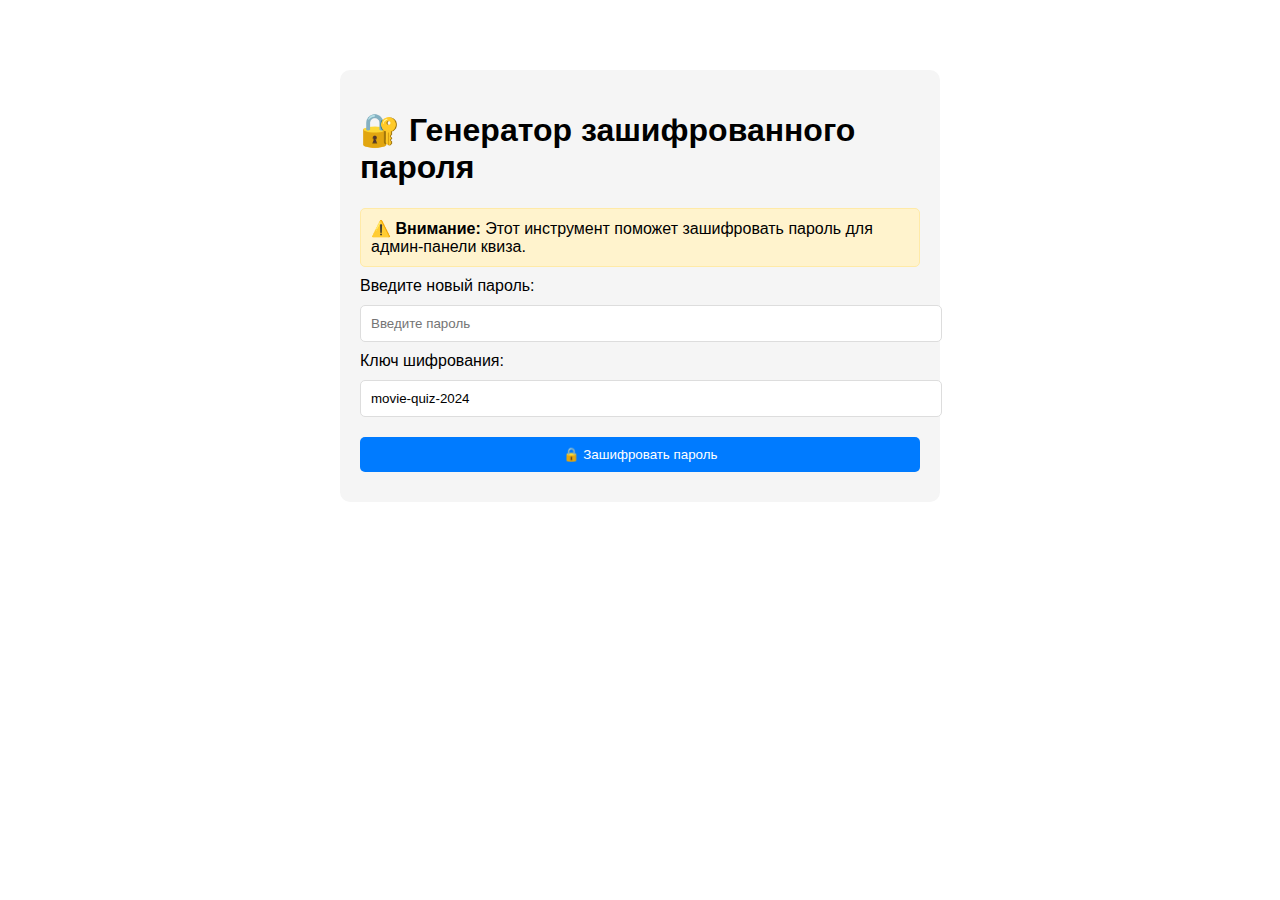
<file: docs/password-generator.html>
<!DOCTYPE html>
<html lang="ru">
<head>
    <meta charset="UTF-8">
    <meta name="viewport" content="width=device-width, initial-scale=1.0">
    <title>Генератор зашифрованного пароля</title>
    <style>
        body { font-family: Arial, sans-serif; max-width: 600px; margin: 50px auto; padding: 20px; }
        .container { background: #f5f5f5; padding: 20px; border-radius: 10px; }
        input, button { padding: 10px; margin: 10px 0; width: 100%; border: 1px solid #ddd; border-radius: 5px; }
        button { background: #007bff; color: white; border: none; cursor: pointer; }
        button:hover { background: #0056b3; }
        .result { background: #e9ecef; padding: 15px; border-radius: 5px; margin: 10px 0; font-family: monospace; }
        .warning { background: #fff3cd; border: 1px solid #ffeaa7; padding: 10px; border-radius: 5px; margin: 10px 0; }
    </style>
</head>
<body>
    <div class="container">
        <h1>🔐 Генератор зашифрованного пароля</h1>
        
        <div class="warning">
            <strong>⚠️ Внимание:</strong> Этот инструмент поможет зашифровать пароль для админ-панели квиза.
        </div>
        
        <label for="password">Введите новый пароль:</label>
        <input type="password" id="password" placeholder="Введите пароль">
        
        <label for="key">Ключ шифрования:</label>
        <input type="text" id="key" value="movie-quiz-2024" placeholder="Ключ шифрования">
        
        <button onclick="generateEncrypted()">🔒 Зашифровать пароль</button>
        
        <div id="result" class="result" style="display: none;">
            <h3>Результат:</h3>
            <p><strong>Зашифрованные данные:</strong></p>
            <code id="encryptedData"></code>
            
            <p><strong>Код для вставки в index.html:</strong></p>
            <pre id="codeBlock"></pre>
        </div>
    </div>

    <script>
        function generateEncrypted() {
            const password = document.getElementById('password').value;
            const key = document.getElementById('key').value;
            
            if (!password) {
                alert('Введите пароль!');
                return;
            }
            
            // Шифрование XOR (как в основном коде)
            function encryptPassword(text, key) {
                let result = '';
                for (let i = 0; i < text.length; i++) {
                    result += String.fromCharCode(text.charCodeAt(i) ^ key.charCodeAt(i % key.length));
                }
                return btoa(result); // base64 encode
            }
            
            const encrypted = encryptPassword(password, key);
            
            document.getElementById('encryptedData').textContent = encrypted;
            document.getElementById('codeBlock').textContent = `const encryptedData = '${encrypted}'; // base64 encoded '${password}'
const key = '${key}'; // ключ для дополнительной защиты`;
            
            document.getElementById('result').style.display = 'block';
        }
    </script>
</body>
</html>
</file>
